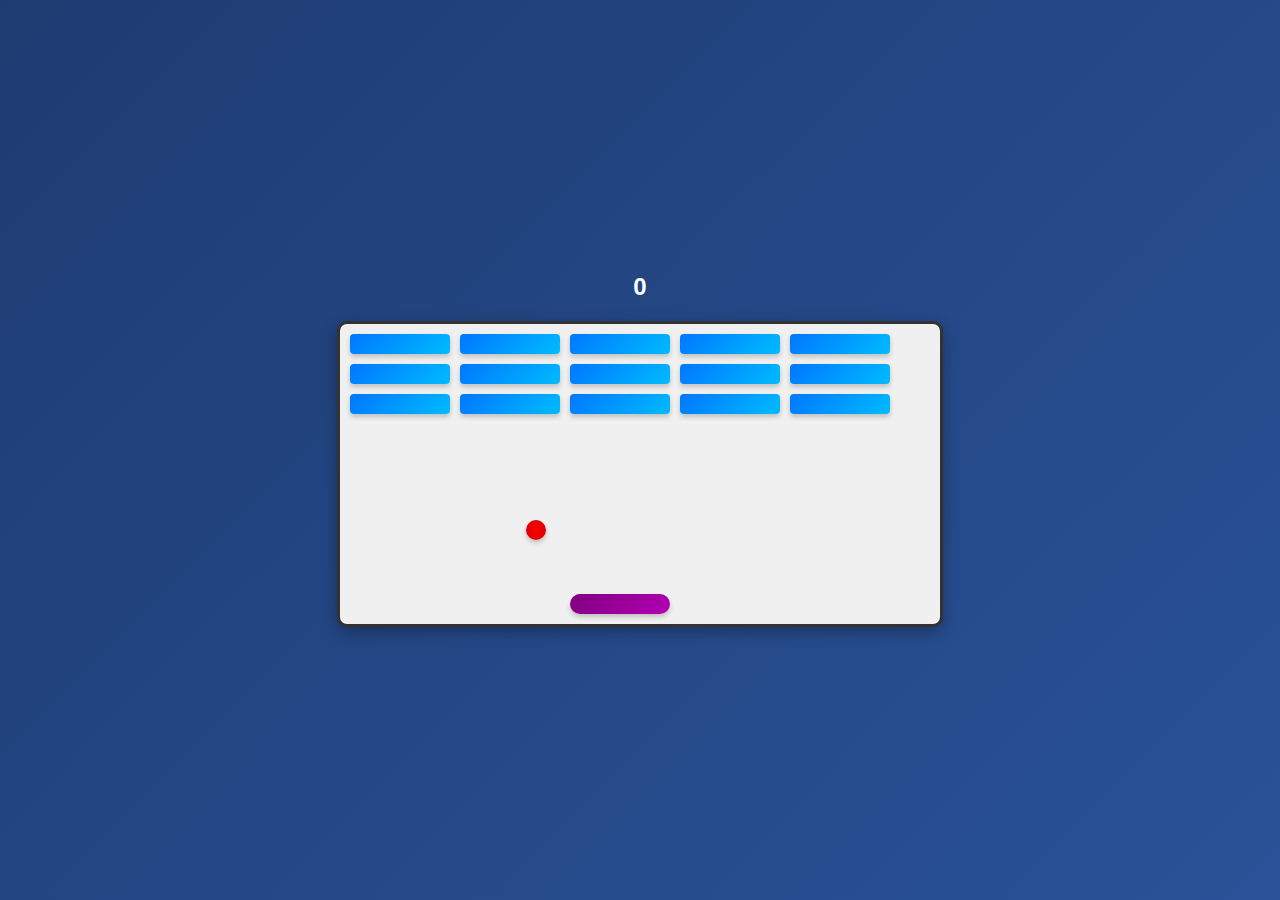
<file: Breakout/index.html>
<!DOCTYPE html>
<html lang="en">
<head>
    <meta charset="UTF-8">
    <meta name="viewport" content="width=device-width, initial-scale=1.0">
    <title>Breakout</title>
    <link rel="stylesheet" href="styles.css">
</head>
<body>
    <div id="score">0</div>
    <div class="grid"></div>

    <script src="app.js"></script>
</body>
</html>
</file>
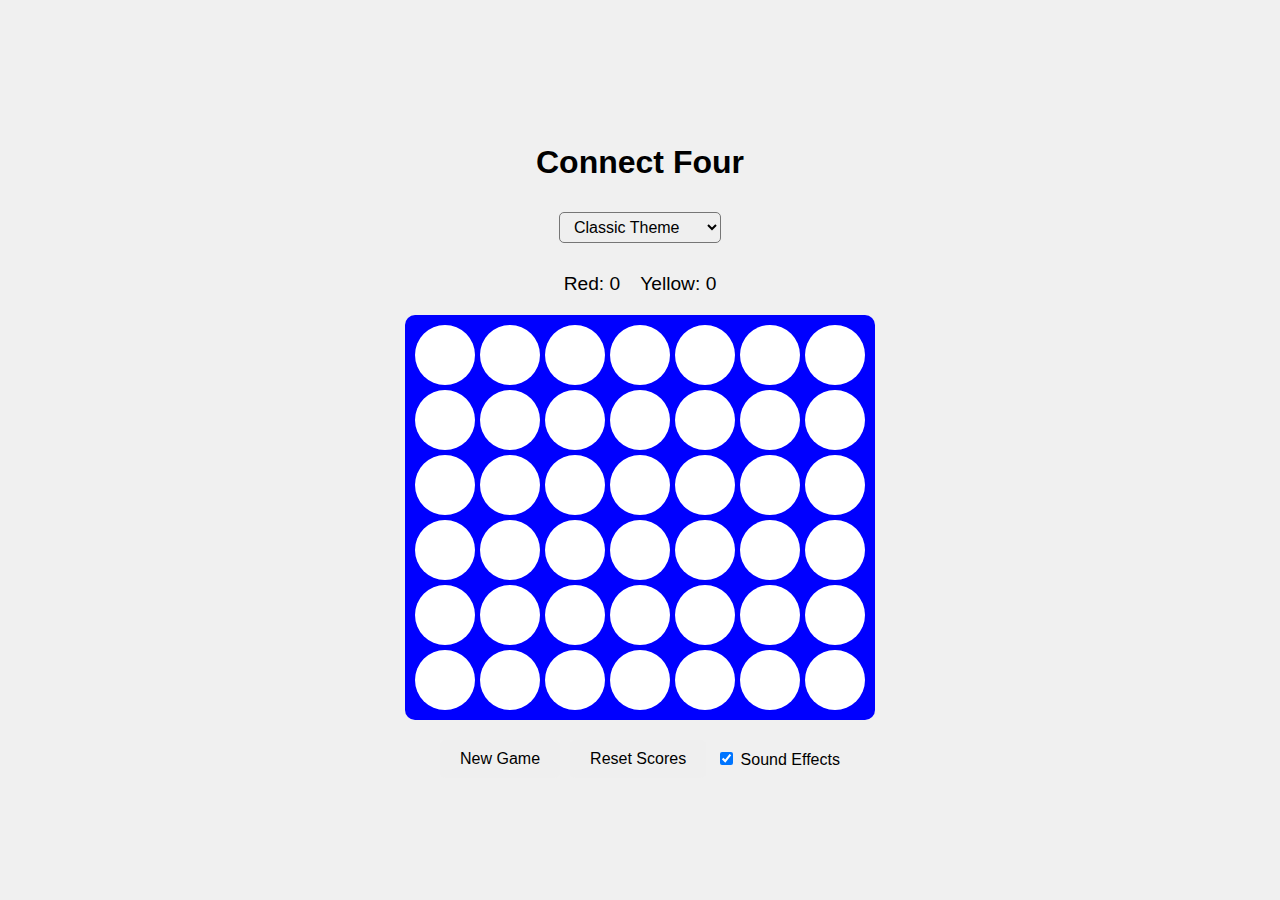
<file: ConnectFour/index.html>
<!DOCTYPE html>
<html lang="en">
<head>
    <meta charset="UTF-8">
    <meta name="viewport" content="width=device-width, initial-scale=1.0">
    <title>Connect Four</title>
    <link rel="stylesheet" href="styles.css">
</head>
<body>
    <div class="container">
        <h1>Connect Four</h1>
        
        <select id="themeSelect">
            <option value="classic">Classic Theme</option>
            <option value="futuristic">Futuristic Theme</option>
            <option value="fantasy">Fantasy Theme</option>
        </select>
        <div class="scores">
            <div>Red: <span id="score1">0</span></div>
            <div>Yellow: <span id="score2">0</span></div>
        </div>

        <div id="board"></div>
        
        <div class="controls">
            <button id="resetBtn">New Game</button>
            <button id="resetScores">Reset Scores</button>
            <label>
                <input type="checkbox" id="soundToggle" checked>
                Sound Effects
            </label>
        </div>
    </div>

    <audio id="dropSound" src="[data-uri]" preload="auto"></audio>
    <audio id="winSound" src="[data-uri]" preload="auto"></audio>
    
    <script src="app.js"></script>
</body>
</html>
</file>
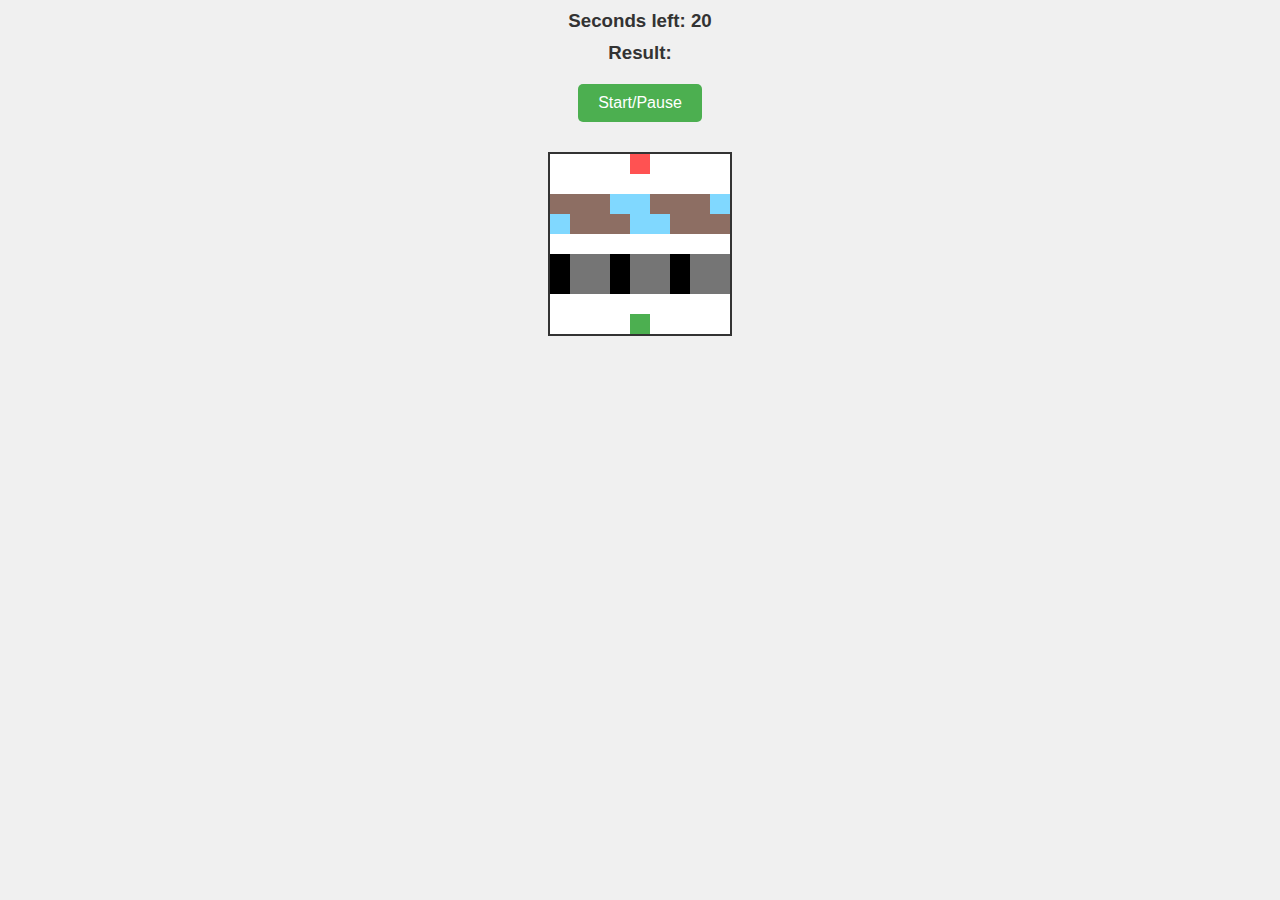
<file: Frogger/index.html>
<!DOCTYPE html>
<html lang="en">
<head>
    <meta charset="UTF-8">
    <title>Frogger</title>
    <link rel="stylesheet" type="text/css" href="styles.css">
</head>
<body>

    <h3>Seconds left: <span id="time-left">20</span></h3>
    <h3>Result: <span id="result"></span></h3>

    <button id="start-pause-button">Start/Pause</button>

    <div class="grid">
        <div></div>
        <div></div>
        <div></div>
        <div></div>
        <div class="ending-block"></div>
        <div></div>
        <div></div>
        <div></div>
        <div></div>
        <div></div>
        <div></div>
        <div></div>
        <div></div>
        <div></div>
        <div></div>
        <div></div>
        <div></div>
        <div></div>
        <div class="log-left l1"></div>
        <div class="log-left l2"></div>
        <div class="log-left l3"></div>
        <div class="log-left l4"></div>
        <div class="log-left l5"></div>
        <div class="log-left l1"></div>
        <div class="log-left l2"></div>
        <div class="log-left l3"></div>
        <div class="log-left l4"></div>
        <div class="log-right l5"></div>
        <div class="log-right l1"></div>
        <div class="log-right l2"></div>
        <div class="log-right l3"></div>
        <div class="log-right l4"></div>
        <div class="log-right l5"></div>
        <div class="log-right l1"></div>
        <div class="log-right l2"></div>
        <div class="log-right l3"></div>
        <div></div>
        <div></div>
        <div></div>
        <div></div>
        <div></div>
        <div></div>
        <div></div>
        <div></div>
        <div></div>
        <div class="car-left c1"></div>
        <div class="car-left c2"></div>
        <div class="car-left c3"></div>
        <div class="car-left c1"></div>
        <div class="car-left c2"></div>
        <div class="car-left c3"></div>
        <div class="car-left c1"></div>
        <div class="car-left c2"></div>
        <div class="car-left c3"></div>
        <div class="car-right c1"></div>
        <div class="car-right c2"></div>
        <div class="car-right c3"></div>
        <div class="car-right c1"></div>
        <div class="car-right c2"></div>
        <div class="car-right c3"></div>
        <div class="car-right c1"></div>
        <div class="car-right c2"></div>
        <div class="car-right c3"></div>
        <div></div>
        <div></div>
        <div></div>
        <div></div>
        <div></div>
        <div></div>
        <div></div>
        <div></div>
        <div></div>
        <div></div>
        <div></div>
        <div></div>
        <div></div>
        <div class="starting-block frog"></div>
        <div></div>
        <div></div>
        <div></div>
        <div></div>
    </div>

    <script src="app.js"></script>
</body>
</html>
</file>
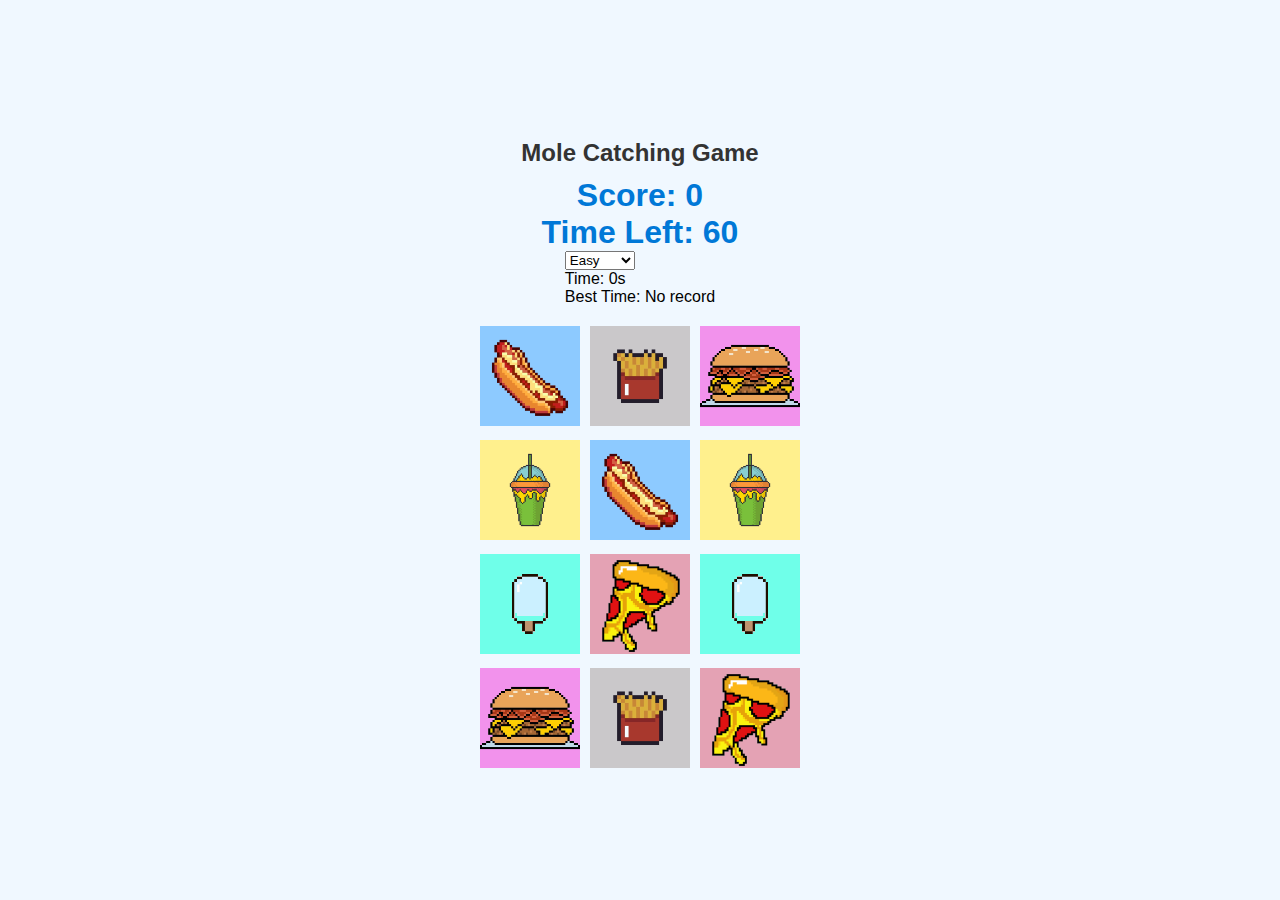
<file: MemoryGame/index.html>
<!DOCTYPE html>
<html>
<head>
    <title>Mole Catching Game</title>
    <link rel="stylesheet" href="styles.css">
</head>
<body>
    <h3>Mole Catching Game</h3>
    <div id="score">Score: 0</div>
    <div id="timeleft">Time Left: 60</div>
    <div class="grid" id="grid"></div>
    <div id="result"></div>
    <script src="app.js"></script>
</body>
</html>
</file>
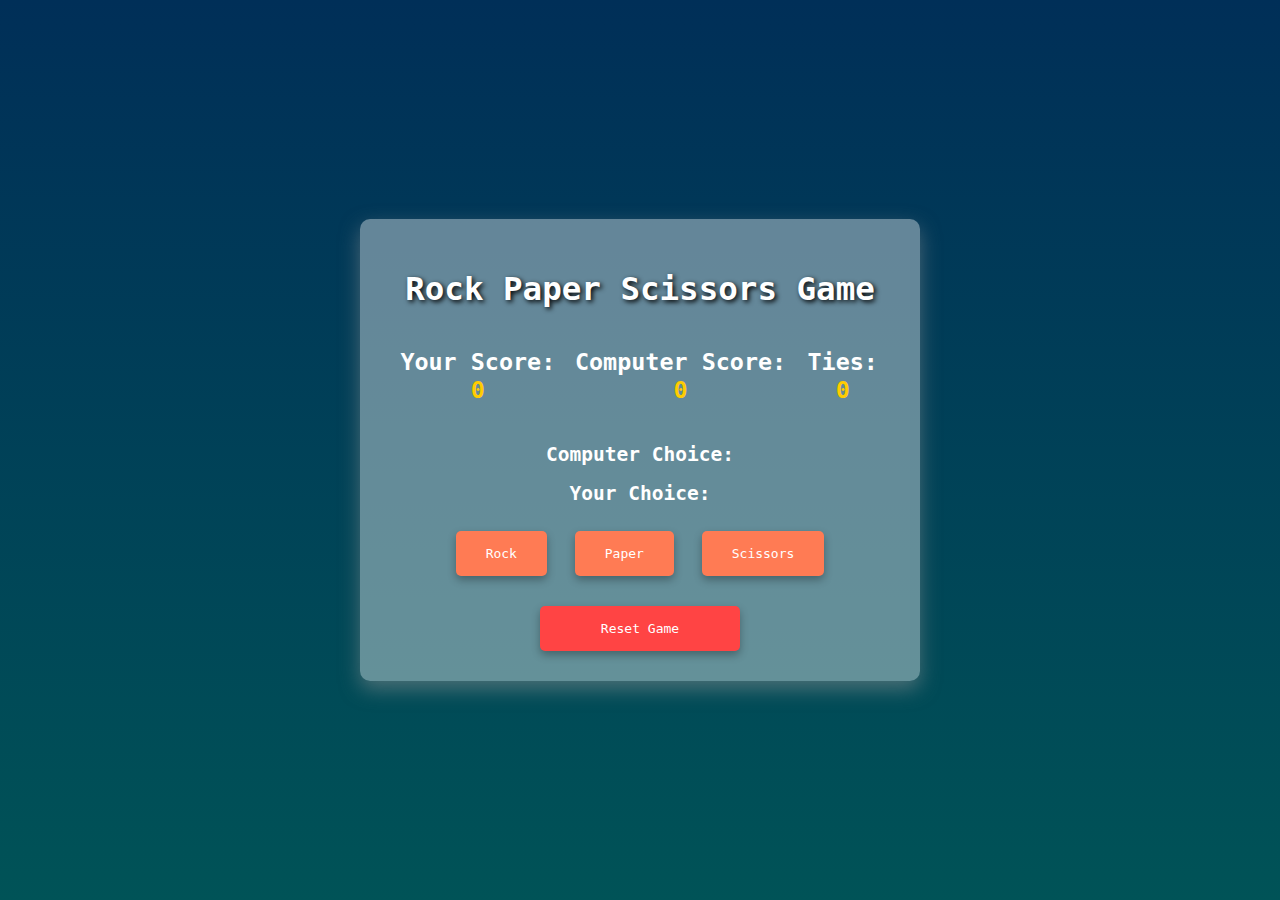
<file: RockPaperScissors/index.html>
<!DOCTYPE html>
<html lang="en">
<head>
    <meta charset="UTF-8">
    <meta name="viewport" content="width=device-width, initial-scale=1.0">
    <title>Rock Paper Scissors Game</title>
    <link rel="stylesheet" href="styles.css">
</head>
<body>
    <div class="main">
        <h1>Rock Paper Scissors Game</h1>
        <div class="scores">
            <h2>Your Score: <span id="user-score">0</span></h2>
            <h2>Computer Score: <span id="computer-score">0</span></h2>
            <h2>Ties: <span id="ties-score">0</span></h2>
        </div>
        <div class="choices">
            <h2>Computer Choice: <span id="computer-choice"></span></h2>
            <h2>Your Choice: <span id="user-choice"></span></h2>
            <h2 id="message"></h2>
        </div>
        <div id="result"></div>
        <div class="buttons">
            <button id="rock" class="choice-button" title="Rock beats Scissors">Rock</button>
            <button id="paper" class="choice-button" title="Paper beats Rock">Paper</button>
            <button id="scissors" class="choice-button" title="Scissors beat Paper">Scissors</button>
        </div>
        <button id="reset" class="reset-button">Reset Game</button>
    </div>
    <script src="app.js"></script>
</body>
</html>
</file>
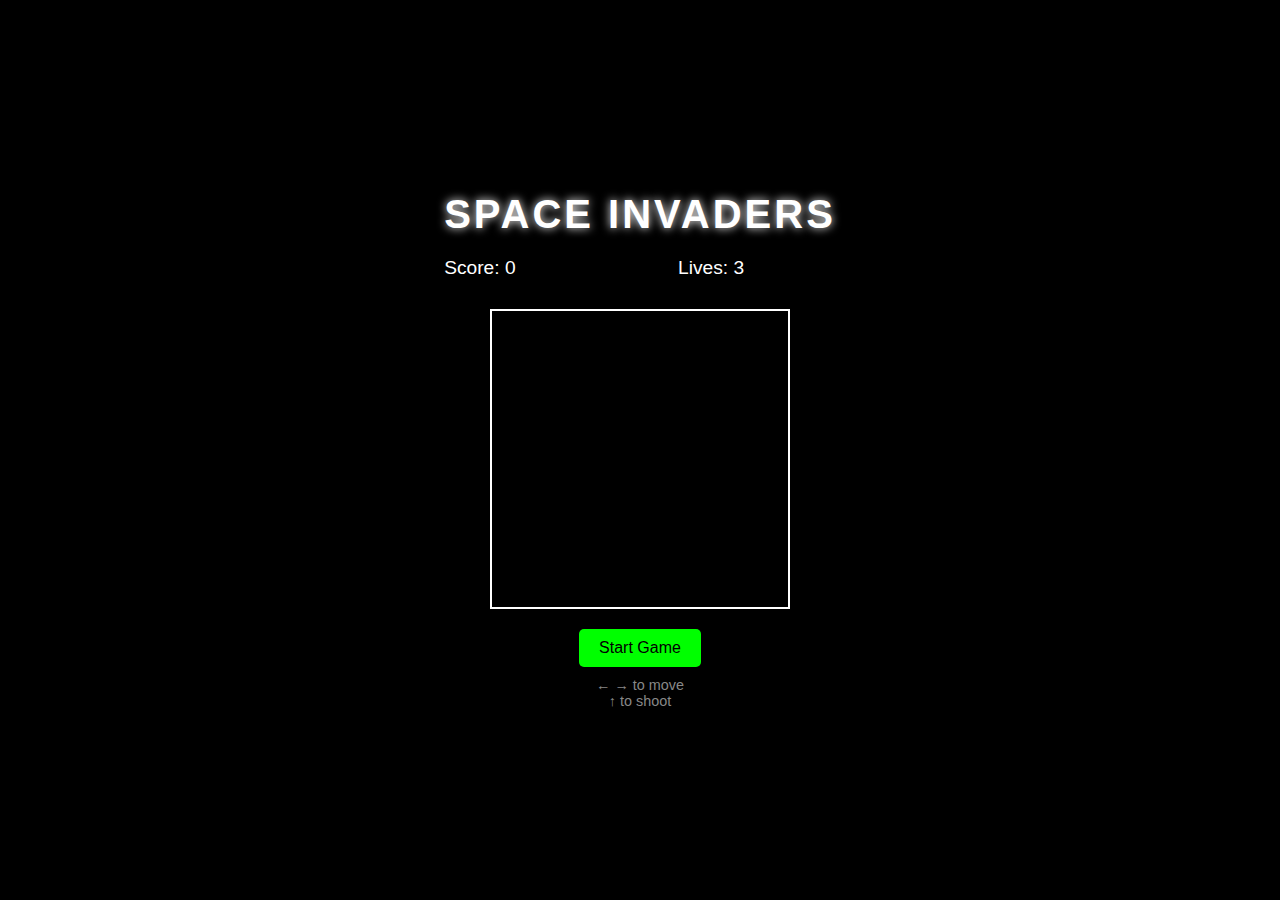
<file: SpaceInvaders/index.html>
<!DOCTYPE html>
<html lang="en">
<head>
    <meta charset="UTF-8">
    <meta name="viewport" content="width=device-width, initial-scale=1.0">
    <title>Space Invaders Game</title>
    <link rel="stylesheet" href="styles.css">
</head>
<body>
    <div class="game-container">
        <header class="game-header">
            <h1>Space Invaders</h1>
            <div class="game-info">
                <div class="score-display">Score: <span id="score">0</span></div>
                <div class="lives-display">Lives: <span id="lives">3</span></div>
            </div>
        </header>

        <div class="grid"></div>

        <div class="controls">
            <button id="start-button">Start Game</button>
            <div class="instructions">
                <p>← → to move</p>
                <p>↑ to shoot</p>
            </div>
        </div>
    </div>
    <script src="app.js"></script>
</body>
</html>
</file>
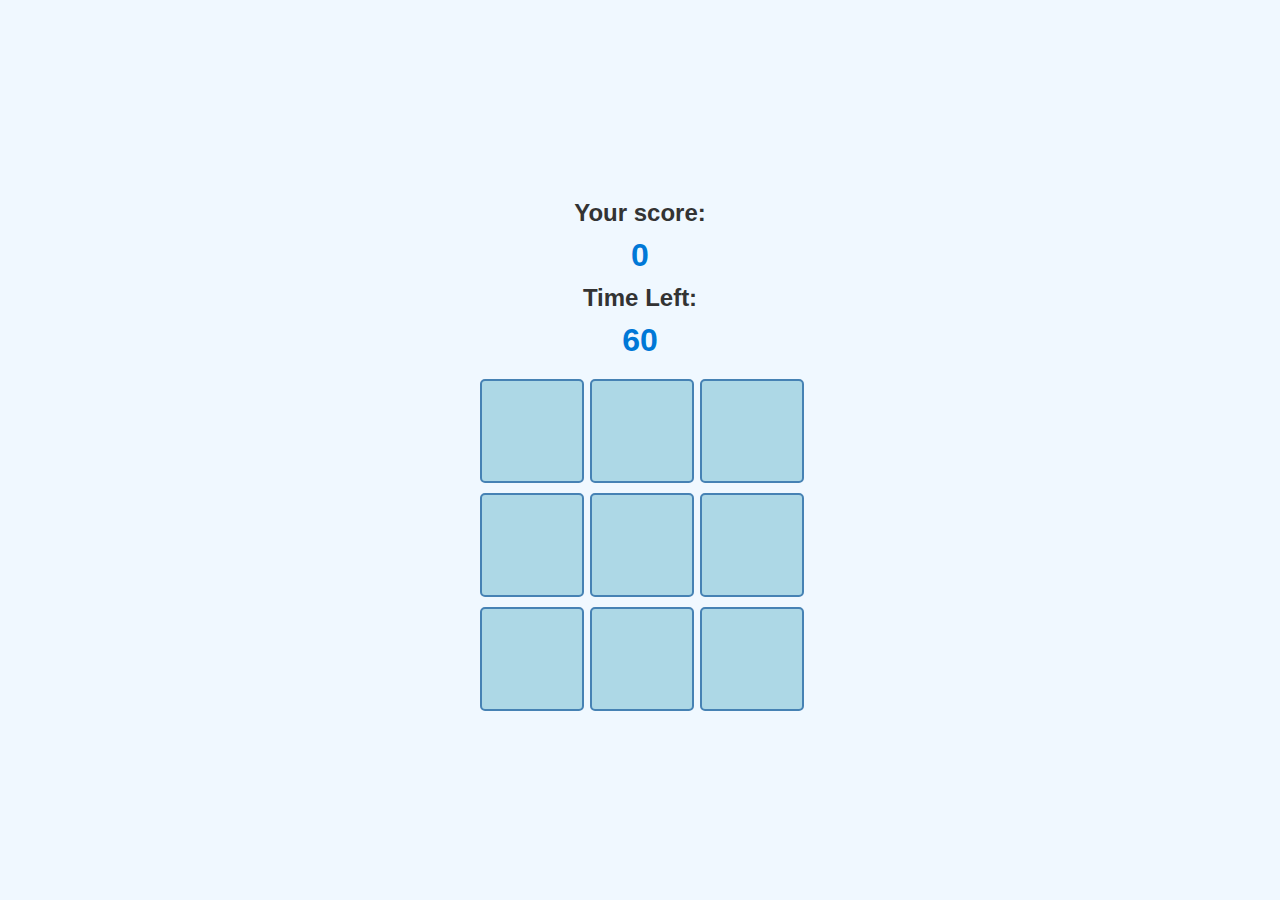
<file: WhackAMole/index.html>
<!DOCTYPE html>
<html lang="en">
<head>
    <meta charset="UTF-8">
    <meta name="viewport" content="width=device-width, initial-scale=1.0">
    <title>Whack-A-Mole</title>
    <link rel="stylesheet" href="styles.css">
</head>
<body>

    <h2>Your score:</h2>
    <h2 id="score">0</h2>

    <h2>Time Left:</h2>
    <h2 id="timeleft">60</h2>
    <div class="grid">
        <div class="square" id="1"></div>
        <div class="square" id="2"></div>
        <div class="square" id="3"></div>
        <div class="square" id="4"></div>
        <div class="square" id="5"></div>
        <div class="square" id="6"></div>
        <div class="square" id="7"></div>
        <div class="square" id="8"></div>
        <div class="square" id="9"></div>
    </div>
    <script src="app.js"></script>
</body>
</html>
</file>
<file: Breakout/styles.css>
body {
    font-family: Arial, sans-serif;
    background: linear-gradient(135deg, #1e3c72, #2a5298);
    margin: 0;
    display: flex;
    flex-direction: column;
    align-items: center;
    justify-content: center;
    height: 100vh;
    overflow: hidden;
    color: white;
}

#score {
    font-size: 24px;
    margin-bottom: 20px;
    font-weight: bold;
}

/* Grid (Game Area) */
.grid {
    position: relative;
    width: 600px;
    height: 300px;
    background: #f0f0f0;
    border: 3px solid #333;
    border-radius: 10px;
    box-shadow: 0 5px 15px rgba(0, 0, 0, 0.3);
    overflow: hidden;
}

/* Blocks */
.block {
    position: absolute;
    width: 100px;
    height: 20px;
    background: linear-gradient(135deg, #0077ff, #00bbff);
    border-radius: 4px;
    box-shadow: 0 3px 5px rgba(0, 0, 0, 0.2);
}

/* User Paddle */
.user {
    position: absolute;
    width: 100px;
    height: 20px;
    background: linear-gradient(135deg, #800080, #b300b3);
    border-radius: 10px;
    box-shadow: 0 3px 5px rgba(0, 0, 0, 0.2);
}

/* Ball */
.ball {
    position: absolute;
    width: 20px;
    height: 20px;
    border-radius: 50%;
    background: radial-gradient(circle, #ff0000, #cc0000);
    box-shadow: 0 3px 5px rgba(0, 0, 0, 0.2);
}
</file>
<file: ConnectFour/styles.css>
body {
    font-family: Arial, sans-serif;
    display: flex;
    justify-content: center;
    align-items: center;
    min-height: 100vh;
    margin: 0;
    transition: all 0.3s ease;
}

.container {
    text-align: center;
    padding: 20px;
}

body.classic {
    background-color: #f0f0f0;
}

body.futuristic {
    background-color: #000;
    color: #0ff;
}

body.fantasy {
    background-color: #2a0845;
    color: #ffd700;
}

#board {
    display: grid;
    grid-template-columns: repeat(7, 1fr);
    gap: 5px;
    padding: 10px;
    border-radius: 10px;
    margin: 20px auto;
}

.classic #board {
    background-color: blue;
}

.futuristic #board {
    background-color: #333;
    box-shadow: 0 0 20px #0ff;
}

.fantasy #board {
    background-color: #4a148c;
    box-shadow: 0 0 20px #ffd700;
}

.cell {
    width: 60px;
    height: 60px;
    border-radius: 50%;
    cursor: pointer;
    transition: background-color 0.3s;
}

.classic .cell {
    background-color: white;
}

.futuristic .cell {
    background-color: #111;
    border: 2px solid #0ff;
}

.fantasy .cell {
    background-color: #673ab7;
    border: 2px solid #ffd700;
}


.classic .red { background-color: red; }
.classic .yellow { background-color: yellow; }

.futuristic .red { background-color: #ff0066; }
.futuristic .yellow { background-color: #00ff66; }

.fantasy .red { background-color: #ff4081; }
.fantasy .yellow { background-color: #ffd700; }

@keyframes dropPiece {
    from { transform: translateY(-300px); }
    to { transform: translateY(0); }
}

.dropping {
    animation: dropPiece 0.5s ease-in;
}

@keyframes winner {
    0% { transform: scale(1); }
    50% { transform: scale(1.1); }
    100% { transform: scale(1); }
}

.winner {
    animation: winner 0.5s infinite;
}

.controls {
    margin-top: 20px;
    display: flex;
    justify-content: center;
    gap: 10px;
    align-items: center;
}

button {
    padding: 10px 20px;
    font-size: 16px;
    cursor: pointer;
    border: none;
    border-radius: 5px;
    transition: all 0.3s;
}

button:hover {
    transform: scale(1.05);
}

.scores {
    display: flex;
    justify-content: center;
    gap: 20px;
    margin: 20px 0;
    font-size: 1.2em;
}


#themeSelect {
    padding: 5px 10px;
    margin: 10px;
    font-size: 16px;
    border-radius: 5px;
}
</file>
<file: Frogger/styles.css>
body {
    font-family: Arial, sans-serif;
    text-align: center;
    background-color: #f0f0f0;
    margin: 0;
    padding: 0;
}

h3 {
    margin: 10px 0;
    color: #333;
}

button {
    margin: 10px;
    padding: 10px 20px;
    background-color: #4CAF50;
    color: white;
    border: none;
    border-radius: 5px;
    cursor: pointer;
    font-size: 16px;
}

button:hover {
    background-color: #45a049;
}

.grid {
    margin: 20px auto;
    border: 2px solid #333;
    height: 180px;
    width: 180px;
    display: flex;
    flex-wrap: wrap;
    position: relative;
    background-color: #fff;
}

.grid div {
    height: 20px;
    width: 20px;
    box-sizing: border-box;
    position: relative;
}

.ending-block {
    background-color: #ff5252;
}

.starting-block {
    background-color: #2196f3;
}

.log-left, .log-right {
    background-color: #80d8ff;
}

.car-left, .car-right {
    background-color: #e0e0e0;
}

.l1, .l2, .l3 {
    background-color: #8d6e63;
}

.l4, .l5 {
    background-color: #80d8ff;
}

.c1 {
    background-color: #000;
}

.c2, .c3 {
    background-color: #757575;
}

.frog {
    background-color: #4caf50;
    
}
</file>
<file: MemoryGame/styles.css>
body {
    margin: 0;
    padding: 0;
    box-sizing: border-box;
    font-family: 'Arial', sans-serif;
    background-color: #f0f8ff;
    display: flex;
    flex-direction: column;
    align-items: center;
    justify-content: center;
    min-height: 100vh;
}

h3 {
    margin: 10px;
    font-size: 1.5rem;
    color: #333;
}

#score, #timeleft {
    font-size: 2rem;
    color: #0078d7;
    font-weight: bold;
    margin: 0;
}

.grid {
    display: grid;
    grid-template-columns: repeat(3, 100px);
    grid-gap: 10px;
    margin-top: 20px;
}

.square {
    width: 100px;
    height: 100px;
    background-color: #add8e6;
    border: 2px solid #4682b4;
    border-radius: 5px;
    display: flex;
    align-items: center;
    justify-content: center;
    cursor: pointer;
    transition: background-color 0.3s ease;
}

.square:hover {
    background-color: #87ceeb;
}

.mole {
    background-image: url('mole.jpg');
    background-size: cover;
    background-position: center;
}

.bonus {
    background-image: url('bonus_mole.jpg'); 
    background-size: cover;
    background-position: center;
}
</file>
<file: RockPaperScissors/styles.css>
* {
    font-family: monospace;
}

body {
    margin: 0;
    padding: 0;
    height: 100vh;
    background: linear-gradient(to bottom, #002f58, #005357);
    display: flex;
    justify-content: center;
    align-items: center;
    color: #fff;
}

.main {
    background: rgba(255, 255, 255, 0.394);
    padding: 30px;
    border-radius: 10px;
    border-color: 2px solid black;
    text-align: center;
    box-shadow: 0px 8px 20px rgba(150, 150, 150, 0.5);
    width: 90%;
    max-width: 500px;
}

h1 {
    margin-bottom: 20px;
    font-size: 2.5rem;
    text-shadow: 2px 2px 5px #000;
}

.scores {
    display: flex;
    justify-content: space-around;
    margin: 20px 0;
    font-size: 1.2rem;
    font-weight: bold;
}

.scores span {
    color: #ffcc00;
}

#message {
    font-size: 1.8rem;
    margin: 15px 0;
    animation: fade-in 0.5s ease-in-out;
}

.choice-button {
    background: #ff7b54;
    border: none;
    border-radius: 5px;
    padding: 15px 30px;
    margin: 10px;
    font-size: 1rem;
    color: #fff;
    cursor: pointer;
    transition: all 0.3s ease-in-out;
    box-shadow: 0px 4px 8px rgba(0, 0, 0, 0.3);
    position: relative;
}

.choice-button:active {
    animation: bounce 0.3s ease-out;
}

@keyframes bounce {
    0% { transform: scale(1); }
    50% { transform: scale(1.2); }
    100% { transform: scale(1); }
}

.choice-button:hover {
    background: #ff5733;
    transform: translateY(-3px);
}

.reset-button {
    background: #ff4444;
    color: #fff;
    border: none;
    border-radius: 5px;
    padding: 15px 30px;
    margin-top: 20px;
    font-size: 1rem;
    cursor: pointer;
    transition: all 0.3s ease-in-out;
    box-shadow: 0px 4px 8px rgba(0, 0, 0, 0.3);
    display: block;
    width: 100%;
    max-width: 200px;
    margin: 20px auto 0;
    text-align: center;
}

.reset-button:hover {
    background: #cc0000;
    transform: translateY(-3px);
}

@keyframes fade-in {
    from {
        opacity: 0;
    }
    to {
        opacity: 1;
    }
}

.error {
    color: #ff4444;
    font-weight: bold;
    animation: shake 0.5s ease-in-out;
}

@keyframes shake {
    0% { transform: translateX(0); }
    25% { transform: translateX(-5px); }
    50% { transform: translateX(5px); }
    75% { transform: translateX(-5px); }
    100% { transform: translateX(0); }
}
</file>
<file: SpaceInvaders/styles.css>
/* styles.css */
* {
    margin: 0;
    padding: 0;
    box-sizing: border-box;
}

body {
    display: flex;
    justify-content: center;
    align-items: center;
    min-height: 100vh;
    background-color: #000;
    font-family: Arial, sans-serif;
    color: #fff;
}

.game-container {
    display: flex;
    flex-direction: column;
    align-items: center;
    gap: 20px;
}

.game-header {
    text-align: center;
}

.game-header h1 {
    color: #fff;
    margin-bottom: 20px;
    font-size: 2.5rem;
    text-transform: uppercase;
    letter-spacing: 3px;
    text-shadow: 0 0 10px #fff;
}

.game-info {
    display: flex;
    justify-content: space-between;
    width: 300px;
    font-size: 1.2rem;
    margin-bottom: 10px;
}

.grid {
    width: 300px;
    height: 300px;
    border: 2px solid #fff;
    display: grid;
    grid-template-columns: repeat(15, 1fr);
    background-color: #000;
}

.grid div {
    width: 100%;
    height: 100%;
}

.shooter {
    background-color: #00ff00;
    border-radius: 2px;
}

.invader {
    background-color: #ff0000;
    border-radius: 50%;
}

.laser {
    background-color: #fff;
}

.boom {
    background-color: #ffa500;
    border-radius: 50%;
    animation: explode 300ms forwards;
}

.power-up {
    background-color: #ffff00;
    border-radius: 50%;
    animation: pulse 1s infinite;
}

.controls {
    text-align: center;
}

.instructions {
    margin-top: 10px;
    color: #888;
    font-size: 0.9rem;
}

#start-button {
    padding: 10px 20px;
    font-size: 1rem;
    background-color: #00ff00;
    border: none;
    color: #000;
    cursor: pointer;
    border-radius: 5px;
    transition: all 0.3s ease;
}

#start-button:hover {
    background-color: #00cc00;
    transform: scale(1.05);
}

#start-button:disabled {
    background-color: #666;
    cursor: not-allowed;
    transform: none;
}

.power-up-notification {
    position: fixed;
    top: 20px;
    left: 50%;
    transform: translateX(-50%);
    background-color: rgba(255, 255, 0, 0.9);
    color: black;
    padding: 10px 20px;
    border-radius: 5px;
    animation: slideDown 0.5s ease-out, fadeOut 0.5s ease-in 1.5s forwards;
    z-index: 1000;
}

@keyframes pulse {
    0% { transform: scale(1); }
    50% { transform: scale(1.2); }
    100% { transform: scale(1); }
}

@keyframes explode {
    0% { transform: scale(1); opacity: 1; }
    100% { transform: scale(2); opacity: 0; }
}

@keyframes slideDown {
    from { transform: translateX(-50%) translateY(-100%); }
    to { transform: translateX(-50%) translateY(0); }
}

@keyframes fadeOut {
    to { opacity: 0; }
}

@keyframes flash {
    0% { opacity: 1; }
    50% { opacity: 0.5; }
    100% { opacity: 1; }
}
</file>
<file: WhackAMole/styles.css>
body {
    margin: 0;
    padding: 0;
    box-sizing: border-box;
    font-family: 'Arial', sans-serif;
    background-color: #f0f8ff;
    display: flex;
    flex-direction: column;
    align-items: center;
    justify-content: center;
    min-height: 100vh;
}

h2 {
    margin: 10px;
    font-size: 1.5rem;
    color: #333;
}

#score, #timeleft {
    font-size: 2rem;
    color: #0078d7;
    font-weight: bold;
    margin: 0;
}

.grid {
    display: grid;
    grid-template-columns: repeat(3, 100px);
    grid-gap: 10px;
    margin-top: 20px;
}

.square {
    width: 100px;
    height: 100px;
    background-color: #add8e6;
    border: 2px solid #4682b4;
    border-radius: 5px;
    display: flex;
    align-items: center;
    justify-content: center;
    cursor: pointer;
    transition: background-color 0.3s ease;
}

.square:hover {
    background-color: #87ceeb;
}

.mole {
    background-image: url('mole.jpg');
    background-size: cover;
    background-position: center;
}
</file>
